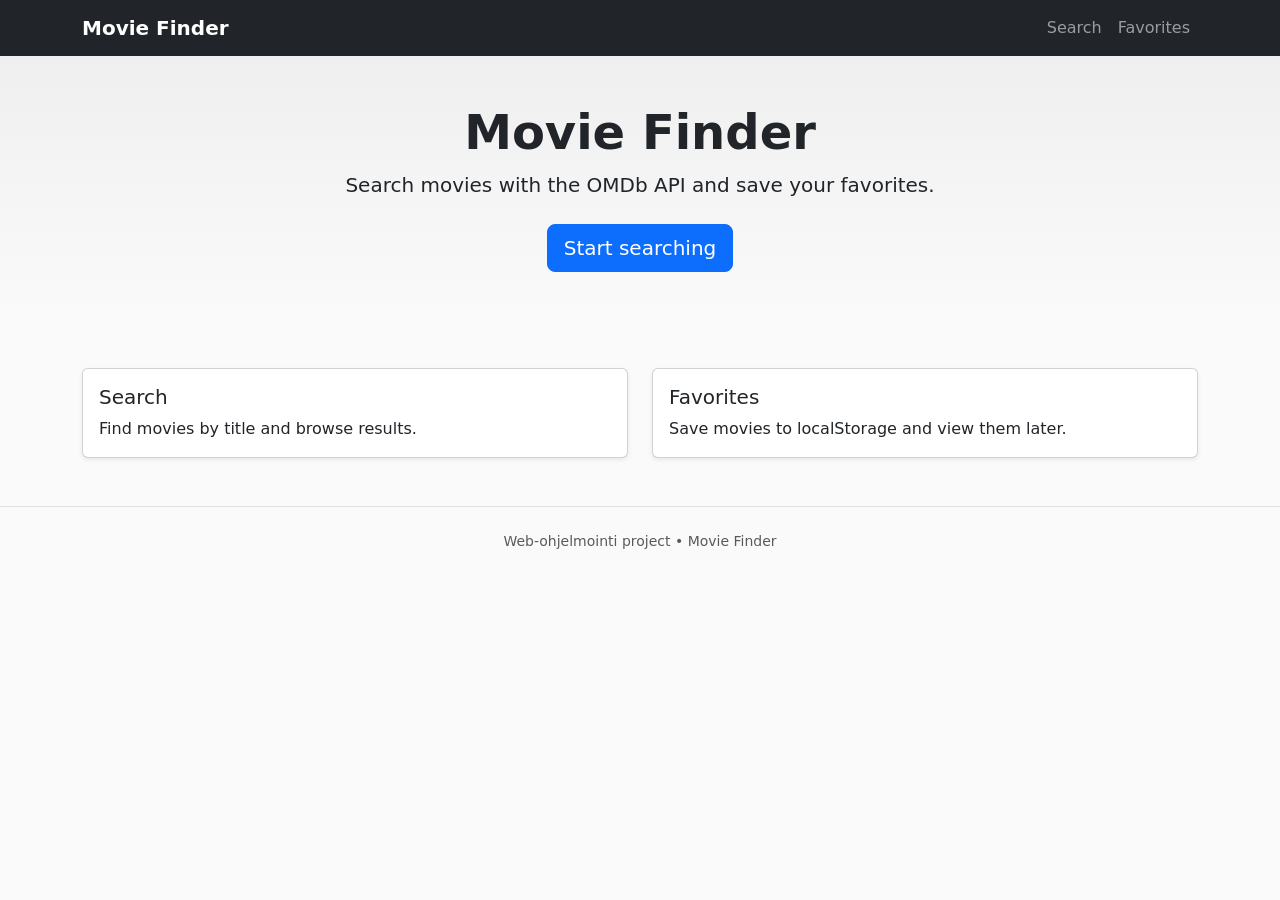
<file: index.html>
<!DOCTYPE html>
<html lang="fi">
<head>
  <meta charset="UTF-8" />
  <meta name="viewport" content="width=device-width, initial-scale=1.0" />
  <title>Movie Finder</title>

  <link href="https://cdn.jsdelivr.net/npm/bootstrap@5.3.3/dist/css/bootstrap.min.css" rel="stylesheet">
  <link rel="stylesheet" href="css/style.css" />
</head>
<body>

<nav class="navbar navbar-expand-lg navbar-dark bg-dark">
  <div class="container">
    <a class="navbar-brand fw-semibold" href="index.html">Movie Finder</a>
    <button class="navbar-toggler" type="button" data-bs-toggle="collapse" data-bs-target="#nav">
      <span class="navbar-toggler-icon"></span>
    </button>
    <div class="collapse navbar-collapse" id="nav">
      <div class="navbar-nav ms-auto">
        <a class="nav-link" href="search.html">Search</a>
        <a class="nav-link" href="favorites.html">Favorites</a>
      </div>
    </div>
  </div>
</nav>

<header class="hero py-5">
  <div class="container text-center">
    <h1 class="display-5 fw-bold">Movie Finder</h1>
    <p class="lead mb-4">Search movies with the OMDb API and save your favorites.</p>
    <a class="btn btn-primary btn-lg" href="search.html">Start searching</a>
  </div>
</header>

<main class="container my-5">
  <div class="row g-4">
    <div class="col-12 col-md-6">
      <div class="card h-100 shadow-sm">
        <div class="card-body">
          <h2 class="h5">Search</h2>
          <p class="mb-0">Find movies by title and browse results.</p>
        </div>
      </div>
    </div>
    <div class="col-12 col-md-6">
      <div class="card h-100 shadow-sm">
        <div class="card-body">
          <h2 class="h5">Favorites</h2>
          <p class="mb-0">Save movies to localStorage and view them later.</p>
        </div>
      </div>
    </div>
  </div>
</main>

<footer class="py-4 border-top">
  <div class="container text-center text-muted small">
    Web-ohjelmointi project • Movie Finder
  </div>
</footer>

<script src="https://cdn.jsdelivr.net/npm/bootstrap@5.3.3/dist/js/bootstrap.bundle.min.js"></script>
</body>
</html>
</file>
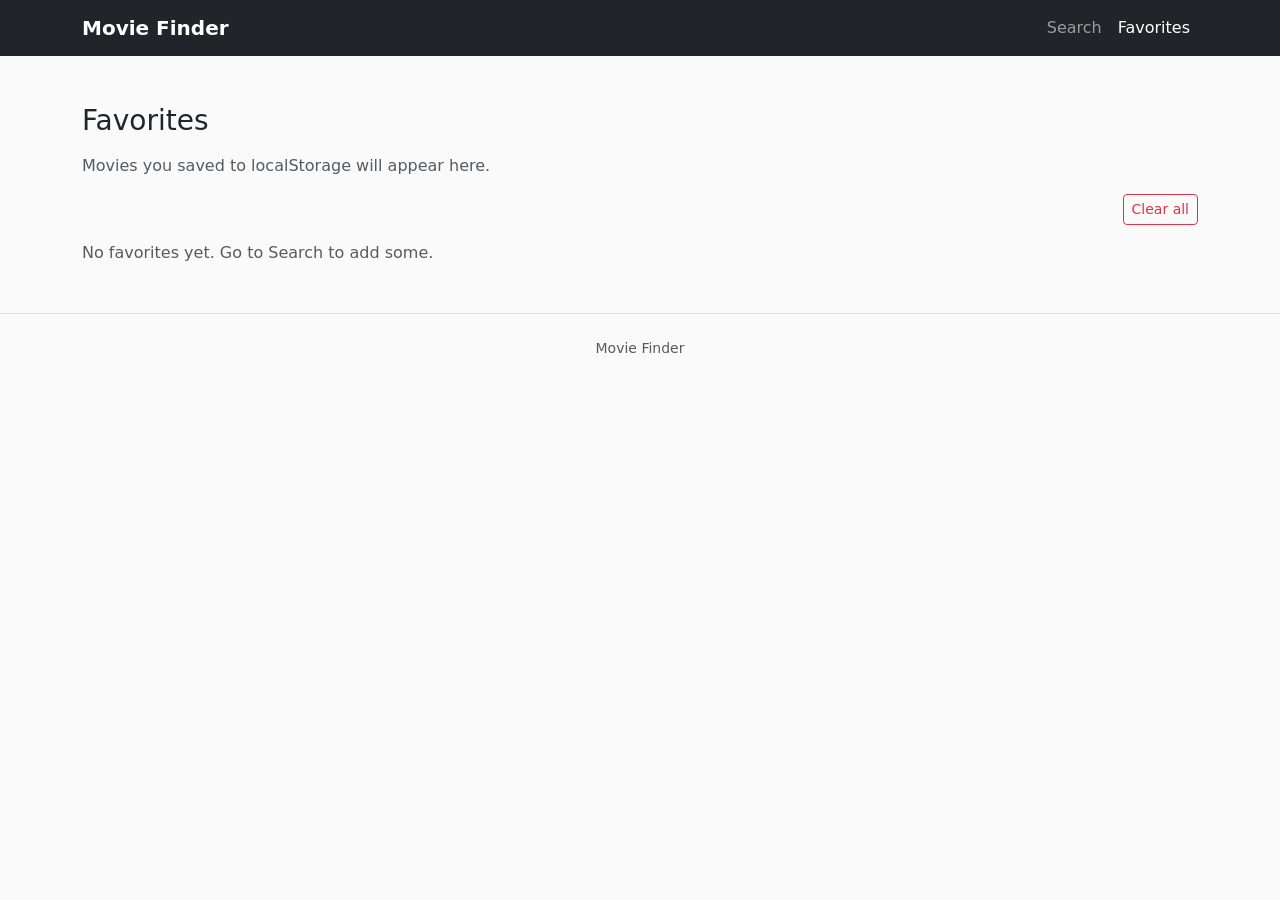
<file: favorites.html>
<!DOCTYPE html>
<html lang="fi">
<head>
  <meta charset="UTF-8" />
  <meta name="viewport" content="width=device-width, initial-scale=1.0" />
  <title>Favorites • Movie Finder</title>

  <link href="https://cdn.jsdelivr.net/npm/bootstrap@5.3.3/dist/css/bootstrap.min.css" rel="stylesheet">
  <link rel="stylesheet" href="css/style.css" />
</head>
<body>

<nav class="navbar navbar-expand-lg navbar-dark bg-dark">
  <div class="container">
    <a class="navbar-brand fw-semibold" href="index.html">Movie Finder</a>
    <button class="navbar-toggler" type="button" data-bs-toggle="collapse" data-bs-target="#nav">
      <span class="navbar-toggler-icon"></span>
    </button>
    <div class="collapse navbar-collapse" id="nav">
      <div class="navbar-nav ms-auto">
        <a class="nav-link" href="search.html">Search</a>
        <a class="nav-link active" href="favorites.html">Favorites</a>
      </div>
    </div>
  </div>
</nav>

<main class="container my-5">
  <h1 class="h3 mb-3">Favorites</h1>
  <p class="text-muted">Movies you saved to localStorage will appear here.</p>

  <div class="d-flex justify-content-end mb-3">
    <button id="clearBtn" class="btn btn-outline-danger btn-sm">Clear all</button>
  </div>

  <div id="favList" class="row g-3">
    <!-- suosikkikortit tänne -->
  </div>

  <p id="empty" class="text-muted mt-3 d-none">No favorites yet. Go to Search to add some.</p>
</main>

<footer class="py-4 border-top">
  <div class="container text-center text-muted small">Movie Finder</div>
</footer>

<script src="https://cdn.jsdelivr.net/npm/bootstrap@5.3.3/dist/js/bootstrap.bundle.min.js"></script>
<script type="module" src="js/favoritesPage.js"></script>
</body>
</html>
</file>
<file: css/style.css>
.hero {
  background: linear-gradient(180deg, rgba(33,37,41,0.05), rgba(33,37,41,0));
}

body {
  background-color: #fafafa;
}

.card img {
  object-fit: cover;
}.card-img-top {
  height: 420px;
  object-fit: cover;
  background-color: #f5f5f5;
}
.card:hover {
  transform: scale(1.02);
  transition: 0.2s;
}
</file>
